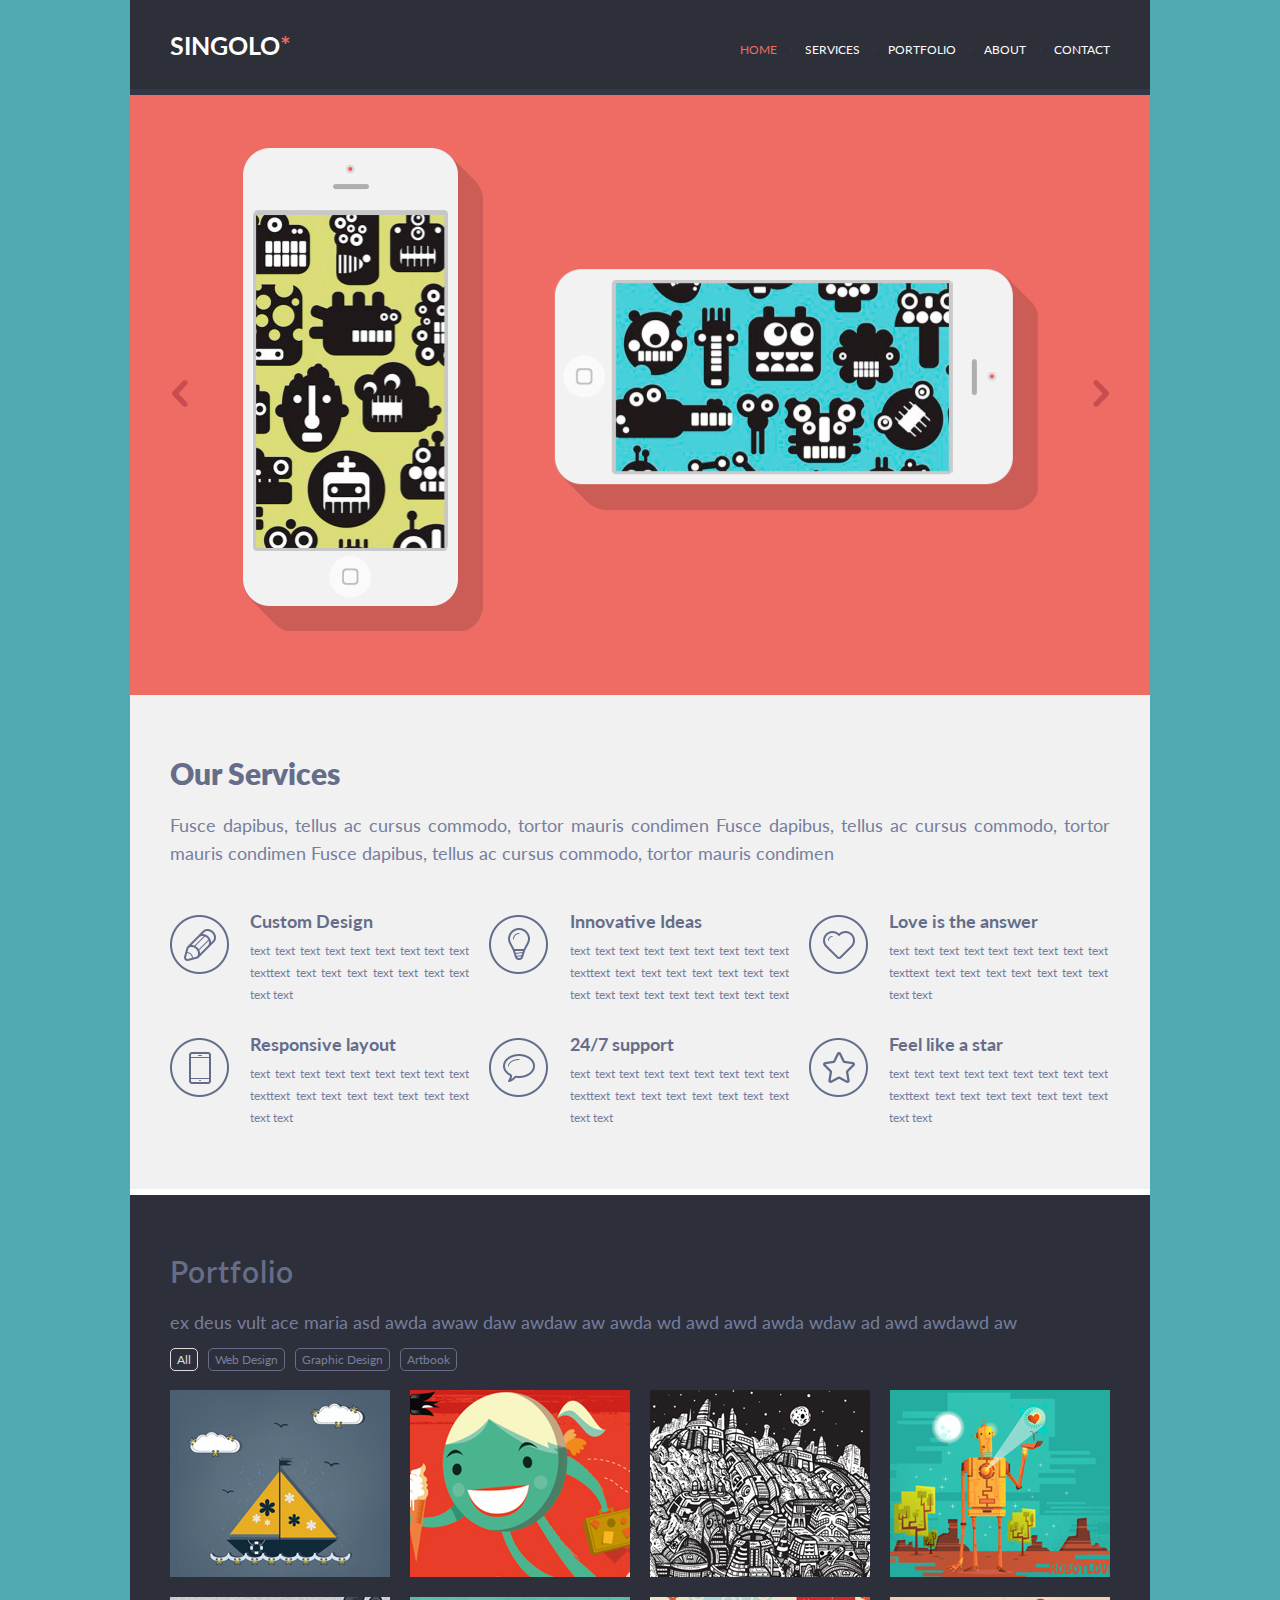
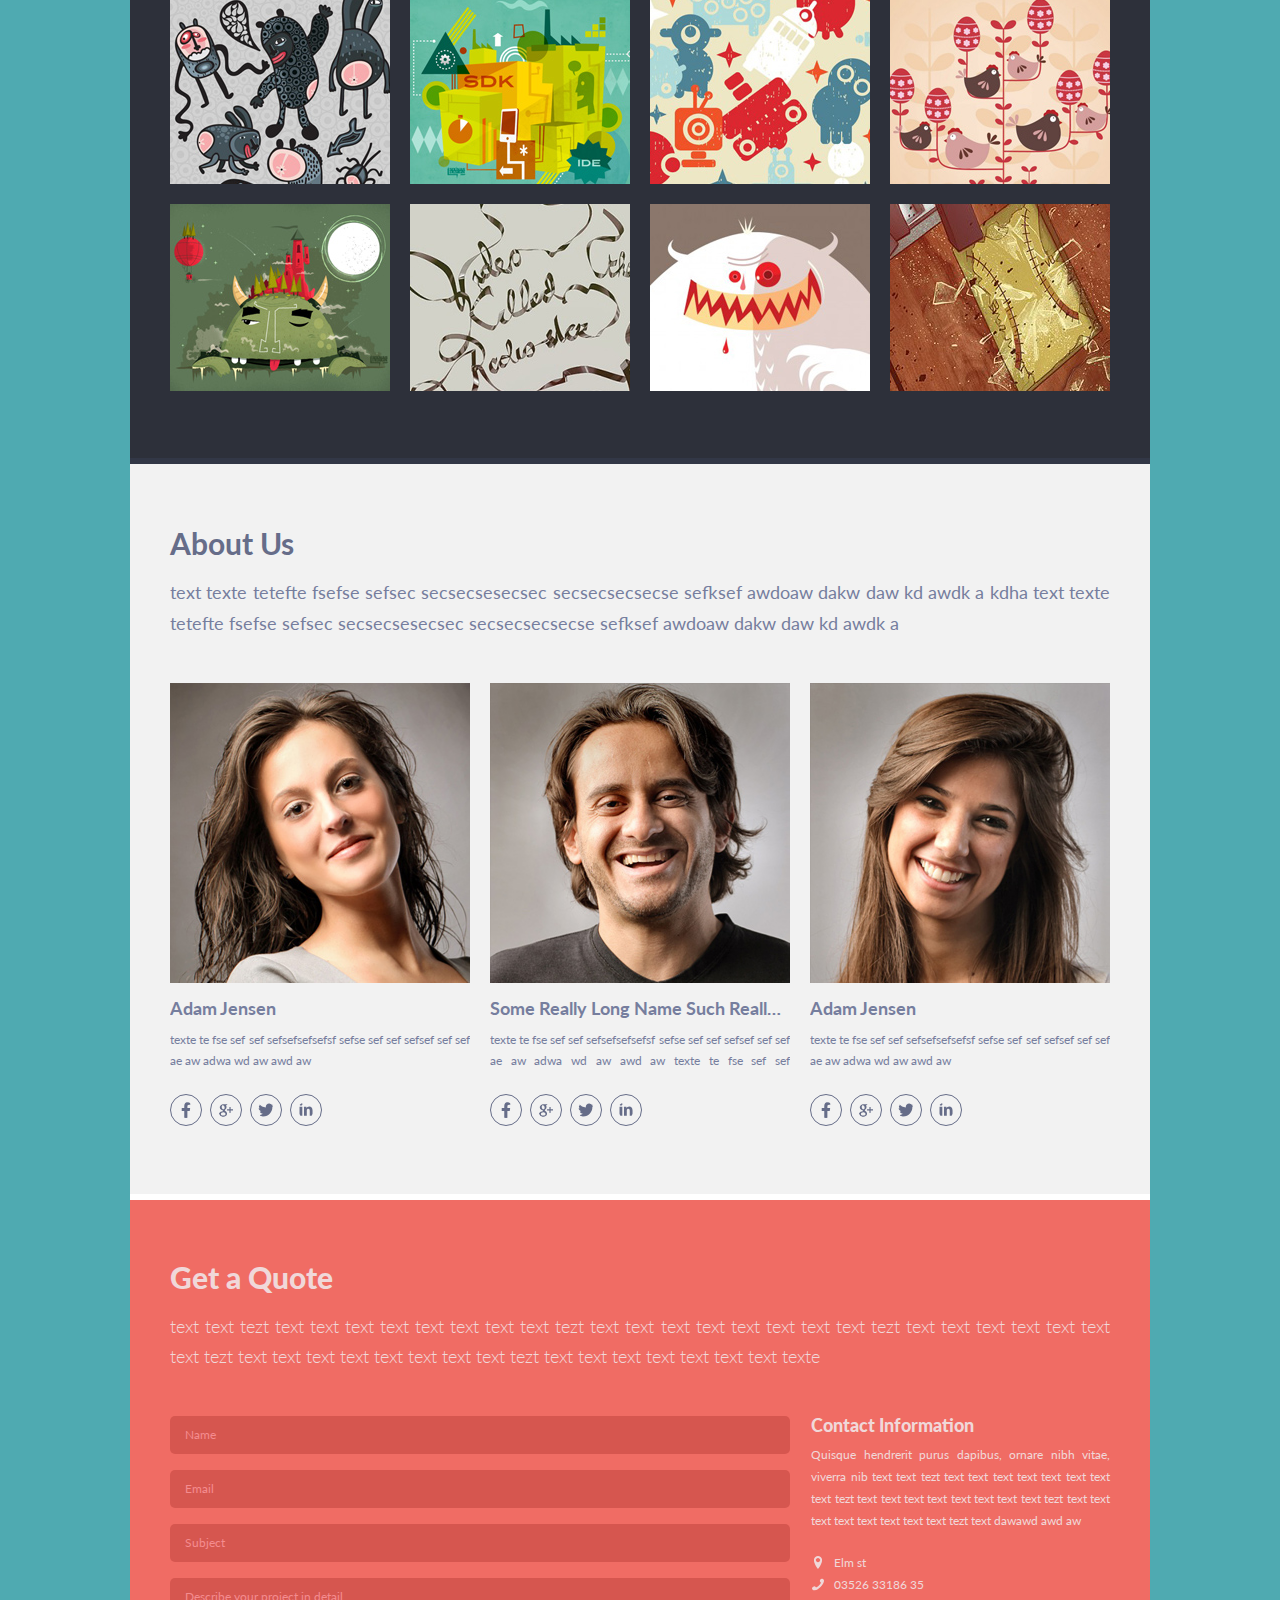
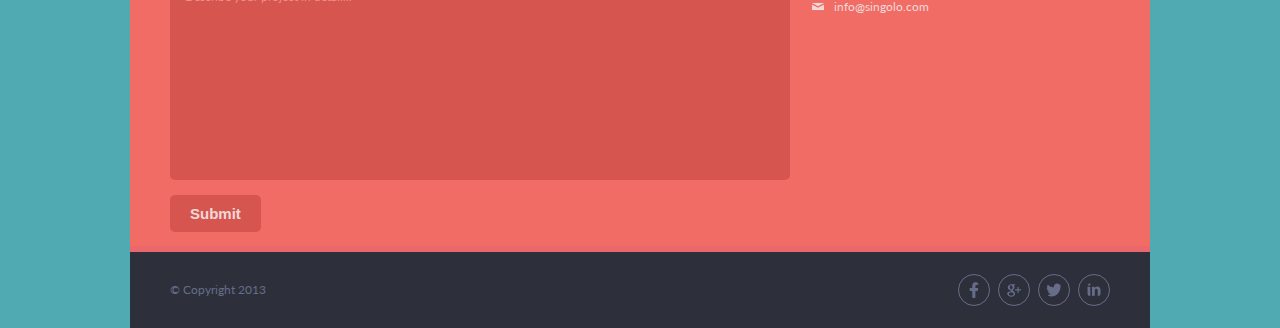
<file: index.html>
<!DOCTYPE html>
<html lang="eng">

<head>
  <link rel="stylesheet" href="style.css">
  <link href="https://fonts.googleapis.com/css?family=Lato:400,700&display=swap" rel="stylesheet">
  <meta charset="utf-8">
  <meta name="viewport" content="width=device-width, initial-scale=1">
  <title>Singolo</title>
  <script src="script.js" type="module"></script>
</head>

<body class="page">
  <header class="header">
    <div class="header-row" id="header-row">
      <img class="burger-menu" id="burger-menu" src="./assets/svg/burger-menu.svg" alt="burger menu">
      <h1 class="text-logo">Singolo<span class="text-logo-red">*</span></h1>
      <nav class="nav" id="header-nav">
        <a class="nav-link nav-active" href="#">
          Home
        </a>
        <span class="nav-delimiter"></span>
        <a class="nav-link" href="#services">
          Services
        </a>
        <span class="nav-delimiter"></span>
        <a class="nav-link" href="#portfolio">
          Portfolio
        </a>
        <span class="nav-delimiter"></span>
        <a class="nav-link" href="#about">
          About
        </a>
        <span class="nav-delimiter"></span>
        <a class="nav-link" href="#quote">
          Contact
        </a>
      </nav>
    </div>
    <div class="header-bottom-line"></div>
  </header>
  <div class="reserve-header-height"></div>

  <!-- slider -->
  <section class="slider responsive-box" id="slider">
    <div class="slider-arrow arrow-left" data-direction="-1"></div>
    <div class="slider-arrow arrow-right" data-direction="1"></div>

    <div class="slider-item 1">
      <div class="phone-group">
        1
      </div>
    </div>

    <div class="slider-item 2">
      <div class="phone-group">
        2
      </div>
    </div>

    <div class="slider-item 3">
      <div class="phone-group">
        3
      </div>
    </div>

    <div class="slider-item">
      <div class="phone-group">
        <div class="phone-container phone-container-vertical">
          <div class="phone">
            <div class="phone-screen phone-screen-vertical phone-screen-active"></div>
          </div>
          <div class="phone-shadow"></div>
        </div>


        <div class="phone-container phone-container-horisontal">
          <div class="phone phone-horisontal">
            <div class="phone-screen phone-screen-horisontal phone-screen-active"></div>
          </div>
          <div class="phone-shadow phone-shadow-horisontal"></div>
        </div>
      </div>
    </div>

  </section>

  <!-- services -->
  <section class="services" id="services">
    <header class="services-header">
      <h6 class="services-title">Our Services</h6>
      <p class="services-subtitle">
        Fusce dapibus, tellus ac cursus commodo, tortor mauris condimen Fusce dapibus, tellus ac cursus commodo,
        tortor
        mauris condimen Fusce dapibus, tellus ac cursus commodo, tortor mauris condimen
      </p>
    </header>
    <div class="services-group">
      <div class="services-item">
        <div class="services-item-icon icon-pen">
        </div>
        <div class="services-item-info">
          <h6 class="services-item-title">
            Custom Design
          </h6>
          <span class="services-item-text">
            text text text text text text text text text texttext text text text text text text text text
            text
          </span>
        </div>
      </div>

      <div class="services-item">
        <div class="services-item-icon icon-lamp">
        </div>
        <div class="services-item-info">
          <h6 class="services-item-title">
            Innovative Ideas
          </h6>
          <span class="services-item-text">
            text text text text text text text text text texttext text text text text text text text text
            text text text
            text text text text text text text texttext text text text text text text text text text
          </span>
        </div>
      </div>

      <div class="services-item">
        <div class="services-item-icon icon-heart">
        </div>
        <div class="services-item-info">
          <h6 class="services-item-title">
            Love is the answer
          </h6>
          <span class="services-item-text">
            text text text text text text text text text texttext text text text text text text text text
            text
          </span>
        </div>
      </div>

      <div class="services-item">
        <div class="services-item-icon icon-phone">
        </div>
        <div class="services-item-info">
          <h6 class="services-item-title">
            Responsive layout
          </h6>
          <span class="services-item-text">
            text text text text text text text text text texttext text text text text text text text text
            text
          </span>
        </div>
      </div>

      <div class="services-item">
        <div class="services-item-icon icon-bubble">
        </div>
        <div class="services-item-info">
          <h6 class="services-item-title">
            24/7 support
          </h6>
          <span class="services-item-text">
            text text text text text text text text text texttext text text text text text text text text
            text
          </span>
        </div>
      </div>

      <div class="services-item">
        <div class="services-item-icon icon-star">
        </div>
        <div class="services-item-info">
          <h6 class="services-item-title">
            Feel like a star
          </h6>
          <span class="services-item-text">
            text text text text text text text text text texttext text text text text text text text text
            text
          </span>
        </div>
      </div>
    </div>
    <div class="bottom-line"></div>
  </section>

  <!-- singolo2 -->
  <section class="portfolio" id="portfolio">
    <header class="portfolio-header">
      <h1 class="portfolio-title">Portfolio</h1>
      <p class="portfolio-subtitle">
        ex deus vult ace maria asd awda awaw daw awdaw aw awda wd awd awd awda wdaw ad awd awdawd aw 
      </p>
    </header>
    <ul class="portfolio-tag-group" id="portfolio-tag-group">
      <li class="portfolio-tag-item portfolio-tag-active">
        All
      </li>
      <li class="portfolio-tag-item">
        Web Design
      </li>
      <li class="portfolio-tag-item">
        Graphic Design
      </li>
      <li class="portfolio-tag-item">
        Artbook
      </li>
    </ul>

    <div class="portfolio-example-group" id="portfolio-example-group">
      <div class="portfolio-example-item portfolio-img1 responsive-box"></div>
      <div class="portfolio-example-item portfolio-img2 responsive-box"></div>
      <div class="portfolio-example-item portfolio-img3 responsive-box"></div>
      <div class="portfolio-example-item portfolio-img4 responsive-box"></div>
      <div class="portfolio-example-item portfolio-img5 responsive-box"></div>
      <div class="portfolio-example-item portfolio-img6 responsive-box"></div>
      <div class="portfolio-example-item portfolio-img7 responsive-box"></div>
      <div class="portfolio-example-item portfolio-img8 responsive-box"></div>
      <div class="portfolio-example-item portfolio-img9 responsive-box"></div>
      <div class="portfolio-example-item portfolio-img10 responsive-box"></div>
      <div class="portfolio-example-item portfolio-img11 responsive-box"></div>
      <div class="portfolio-example-item portfolio-img12 responsive-box"></div>
    </div>
    <div class="portfolio-bottom-line"></div>
  </section>

  <section class="about" id="about">
    <header class="about-header">
      <h6 class="about-title">about us</h6>
      <p class="about-subtitle">
        text texte tetefte fsefse sefsec secsecsesecsec secsecsecsecse sefksef awdoaw dakw daw kd awdk a kdha text texte
        tetefte fsefse sefsec secsecsesecsec secsecsecsecse sefksef awdoaw dakw daw kd awdk a 
      </p>
    </header>
    <div class="about-photo-group">
      <div class="about-card-item">
        <div class="about-photo about-img1 responsive-box"></div>
        <div class="about-card-header">
          <h6 class="about-card-title">
            Adam Jensen
          </h6>
          <p class="about-card-subtitle">
            texte te fse sef sef sefsefsefsefsf sefse sef sef sefsef sef sef ae aw adwa wd aw awd aw
          </p>
          <div class="icon-group about-icon-group">
            <object class="icon-item about-icon-item" type="image/svg+xml" data="./assets/svg/facebook.svg">
              Your browser does not support SVG
            </object>
            <object class="icon-item about-icon-item" type="image/svg+xml" data="./assets/svg/google-plus.svg">
              Your browser does not support SVG
            </object>
            <object class="icon-item about-icon-item" type="image/svg+xml" data="./assets/svg/twitter.svg">
              Your browser does not support SVG
            </object>
            <object class="icon-item about-icon-item" type="image/svg+xml" data="./assets/svg/linkedin.svg">
              Your browser does not support SVG
            </object>
          </div>
        </div>
      </div>

      <div class="about-card-item">
        <div class="about-photo about-img2 responsive-box"></div>
        <div class="about-card-header">
          <h6 class="about-card-title">
            Some Really Long Name Such Really Much Wow
          </h6>
          <p class="about-card-subtitle">
            texte te fse sef sef sefsefsefsefsf sefse sef sef sefsef sef sef ae aw adwa wd aw awd aw texte te fse sef
            sef sefsefsefsefsf sefse sef sef sefsef sef sef ae aw adwa wd aw awd aw more text more more more more
          </p>
          <div class="icon-group about-icon-group">
            <object class="icon-item about-icon-item" type="image/svg+xml" data="./assets/svg/facebook.svg">
              Your browser does not support SVG
            </object>
            <object class="icon-item about-icon-item" type="image/svg+xml" data="./assets/svg/google-plus.svg">
              Your browser does not support SVG
            </object>
            <object class="icon-item about-icon-item" type="image/svg+xml" data="./assets/svg/twitter.svg">
              Your browser does not support SVG
            </object>
            <object class="icon-item about-icon-item" type="image/svg+xml" data="./assets/svg/linkedin.svg">
              Your browser does not support SVG
            </object>
          </div>
        </div>
      </div>

      <div class="about-card-item">
        <div class="about-photo about-img3 responsive-box"></div>
        <div class="about-card-header">
          <h6 class="about-card-title">
            Adam Jensen
          </h6>
          <p class="about-card-subtitle">
            texte te fse sef sef sefsefsefsefsf sefse sef sef sefsef sef sef ae aw adwa wd aw awd aw
          </p>
          <div class="icon-group about-icon-group">
            <object class="icon-item about-icon-item" type="image/svg+xml" data="./assets/svg/facebook.svg">
              Your browser does not support SVG
            </object>
            <object class="icon-item about-icon-item" type="image/svg+xml" data="./assets/svg/google-plus.svg">
              Your browser does not support SVG
            </object>
            <object class="icon-item about-icon-item" type="image/svg+xml" data="./assets/svg/twitter.svg">
              Your browser does not support SVG
            </object>
            <object class="icon-item about-icon-item" type="image/svg+xml" data="./assets/svg/linkedin.svg">
              Your browser does not support SVG
            </object>
          </div>
        </div>
      </div>
    </div>
    <div class="about-bottom-line"></div>
  </section>

  <!--singolo3-->
  <section class="quote" id="quote">
    <header class="quote-header">
      <h1 class="quote-title">Get a Quote</h1>
      <p class="quote-subtitle">text text tezt text text text text text text text text tezt text text text text text
        text text
        text tezt text text text text text text text tezt text text text text text text text text tezt text text
        text text text text  text texte </p>
    </header>
    <div class="flex-row">
      <form class="quote-form" id="quote-form">
        <input class="quote-input" type="text" name="quote-name" placeholder="Name" required pattern="^\w+$">
        <input class="quote-input" type="text" name="quote-email" placeholder="Email" required pattern="^\w+@\w+\.\w+$">
        <input class="quote-input" type="text" name="quote-subject" placeholder="Subject">
        <textarea class="quote-textarea" name="quote-description"
          placeholder="Describe your project in detail..."></textarea>
        <button class="quote-button">Submit</button>
      </form>

      <div class="contact" id="portfolio">
        <h6 class="contact-title">Contact Information</h6>
        <p class="contact-text">Quisque hendrerit purus dapibus, ornare nibh vitae, viverra nib text text tezt text text
          text text text text text text tezt text text text text text text text
          text tezt text text text text text text text text tezt text dawawd awd aw
        </p>
        <div class="contact-info-group">
          <a href="#" class="contact-info-item">
            <img class="contact-info-icon" src="assets/svg/location.svg">
            Elm st
          </a>
          <a href="tel:035263318635" class="contact-info-item">
            <img class="contact-info-icon" src="assets/svg/phone.svg">
            03526 33186 35
          </a>
          <a href="mailto:info@singolo.com" class="contact-info-item">
            <img class="contact-info-icon" src="assets/svg/mail.svg">
            info@singolo.com
          </a>
        </div>
      </div>
    </div>
    <div class="bottom-line quote-bottom-line"></div>
  </section>


  <footer class="footer">
    <p class="footer-copyright">
      © Copyright 2013
    </p>
    <div class="icon-group">
      <object class="icon-item" type="image/svg+xml" data="./assets/svg/facebook.svg">
        Your browser does not support SVG
      </object>
      <object class="icon-item" type="image/svg+xml" data="./assets/svg/google-plus.svg">
        Your browser does not support SVG
      </object>
      <object class="icon-item" type="image/svg+xml" data="./assets/svg/twitter.svg">
        Your browser does not support SVG
      </object>
      <object class="icon-item" type="image/svg+xml" data="./assets/svg/linkedin.svg">
        Your browser does not support SVG
      </object>
    </div>
  </footer>

</body>

</html>
</file>
<file: style.css>
:root {
  --responsive-ratio: 1;
  --header-height: 95px;
}

* {
  margin: 0;
  padding: 0;
}

html {
  scroll-behavior: smooth;
}

body {
  background-color: #4faab1;
}

.reserve-header-height {
  height: var(--header-height);
}

.header {
  position: fixed;
  z-index: 100;

  box-sizing: border-box;
  width: 100%;
  max-width: 1020px;
  height: var(--header-height);

  background-color: #2d2f39;
}

.header-row {
  display: flex;
  justify-content: space-between;
  align-items: center;
  height: calc(100% - 6px);
  padding: 0 40px;
}

.text-logo {
  font-weight: 700;
  font-size: 25px;
  font-family: "Lato";
  color: rgb(255, 255, 255);
  text-transform: uppercase;
  z-index: 110;
}

.text-logo-red {
  color: rgb(240, 108, 100);
}

.nav {
  position: relative;
  top: 5px;

  display: flex;
  justify-content: space-between;
  align-items: center;
  width: 370px;

  font-size: 12px;
  line-height: 25px;
  font-family: "Lato";
  color: rgb(255, 255, 255);
  text-transform: uppercase;
}

.burger-menu {
  position: absolute;
  display: none;
  left: 20px;
  z-index: 110;
}

.burger-menu-active {
  transform: rotate(90deg);
}

.nav-delimiter {
  width: 3px;
  height: 3px;
  background-color: #323645;
  border-radius: 100%;
}


.nav-link {
  position: relative;

  list-style: none;
  color: inherit;
  text-decoration: none;

  cursor: pointer;
}

.nav-active {
  color: rgb(240, 108, 100);
}

.nav-link:hover {
  color: rgb(240, 108, 100);
}



.header-bottom-line {
  position: relative;

  height: 6px;

  background-color: #323645;
}

/* slider */

.slider {
  position: relative;

  display: flex;
  justify-content: space-between;
  align-items: center;
  box-sizing: border-box;
  height: 606px;
  overflow: hidden;

  --responsive-ratio: calc(600/1020);
}

.slider-item {
  position: absolute;

  min-width: 100%;
  height: 100%;
  min-height: 100%;
}

.phone-group {
  display: flex;
  justify-content: center;
  align-items: center;
  height: 100%;

  background-color: #ef6c64;
}

.phone-container {
  position: relative;

  width: 23.6%;
  height: 80.5%;
}

.phone {
  position: absolute;

  width: 89.4%;
  height: 94.82%;

  background: url("./assets/img/base-phone.png");
  background-size: contain;
  background-repeat: no-repeat;
  z-Index: 1;
}


.phone-container-vertical {
  top: -0.9%;
  left: -8%;
}

.phone-container-horisontal {
  top: -0.9%;
  left: -3.8%;

  margin-left: 14.7%;

  transform: rotate(90deg);
}

.phone-horisontal {
  bottom: 0;
}

.phone-shadow {
  position: absolute;
  top: 0;
  width: 100%;
  height: 100%;
  background: url("./assets/img/phone-shadow.png");
  background-repeat: no-repeat;
  background-size: 100%;
  z-Index: 0;
}

.phone-shadow-horisontal {
  transform: scale(1, -1);
}

.phone-screen {
  visibility: hidden;
}

.phone-screen-active {
  visibility: visible;
}

.phone-screen-vertical {
  position: absolute;
  top: 14%;
  left: 5%;

  width: 90%;
  height: 75%;

  background: url("./assets/img/screen-vertical-phone.png");
  background-repeat: no-repeat;
  background-size: contain;
}

.phone-screen-horisontal {
  position: absolute;
  top: 29%;
  right: -29%;

  width: 158%;
  height: 42.35%;


  background: url("./assets/img/screen-horizontal-phone.png");
  background-size: contain;
  transform: rotate(-90deg);
}

.slider-arrow {
  position: absolute;
  z-index: 10;

  width: 1.6%;
  height: 4.5%;
  padding: 2%;
  margin-top: -0.33%;

  background: url("./assets/img/arrow-left.png");
  background-repeat: no-repeat;
  background-position: center;
  cursor: pointer;
  filter: grayscale(25%);
}

.arrow-left {
  left: 2.2%;

  transform: scale(-1, 1);
}

.arrow-right {
  right: 2%;
}

/*services*/
.services {
  position: relative;

  padding: 42px 35px 43px;

  font-size: 18px;
  text-align: justify;
  color: rgb(118, 126, 158);

  background-color: #f1f1f1;
  scroll-margin-top: var(--header-height);
  overflow: hidden;
}

.services-title {
  margin: 18px 0;
  padding: 0 5px;

  font-weight: 800;
  font-size: 30px;
  font-family: "Lato";
  text-align: left;
  color: rgb(102, 109, 137);
  text-transform: capitalize;
}

.services-subtitle {
  padding: 2px 5px;

  line-height: 28px;
}

.services-group {
  display: flex;
  flex-wrap: wrap;
  justify-content: space-evenly;
  margin: 8px -8px 29px 0;
}

.services-item {
  display: flex;
  flex-grow: 10;
  justify-content: space-between;
  max-width: 314px;
  margin-top: 29px;
  margin-right: 15px;
  padding-top: 4px;
}

.services-item-icon {
  width: 59px;
  height: 59px;
  margin: 5px 5px 0;
  flex-shrink: 0;
}

.services-item-title {
  padding-bottom: 5px;

  font-size: 18px;
  color: rgb(102, 109, 137);
}

.services-item-info {
  max-width: 219px;
  max-height: 90px;
  overflow: hidden;
}

.services-item-text {
  box-sizing: border-box;

  font-size: 12px;
  line-height: 6px;
}

.bottom-line {
  position: absolute;
  bottom: 0;
  left: 0;

  width: 100%;
  height: 6px;

  background-color: rgb(255, 255, 255);
}

.icon-pen {
  background: url("./assets/icons/pen.png");
}

.icon-bubble {
  background: url("./assets/icons/bubble.png");
}

.icon-heart {
  background: url("./assets/icons/heart.png");
}

.icon-lamp {
  background: url("./assets/icons/lamp.png");
}

.icon-phone {
  background: url("./assets/icons/phone.png");
}

.icon-star {
  background: url("./assets/icons/star.png");
}

/*singolo 2*/
.page {
  position: relative;

  min-width: 320px;
  max-width: 1020px;
  margin: 0 auto;

  font-family: "Lato";
}

.portfolio {
  position: relative;

  padding: 40px;

  color: #767e9e;

  background-color: #2d303a;
  scroll-margin-top: var(--header-height);
}

.portfolio-header {
  margin-top: 18px;
}

.portfolio-title {
  font-weight: 600;
  font-size: 30px;
  color: #666d89;
  letter-spacing: 1px;
}

.portfolio-subtitle {
  padding-top: 20px;

  font-size: 18px;
  line-height: 1.5em;
}

.portfolio-tag-group {
  display: flex;
  flex-wrap: wrap;
  margin-top: 7px;

  list-style: none;
}

.portfolio-tag-item {
  margin-top: 5px;
  margin-right: 10px;
  padding: 3px 6px;

  font-size: 12px;

  border: 1px solid #666d89;
  border-radius: 5px;
  cursor: pointer;
  ;
}

.portfolio-tag-item:hover,
.portfolio-tag-active {
  color: #dedede;

  border: 1px solid #dedede;
}

.portfolio-example-group {
  display: flex;
  flex-wrap: wrap;
  justify-content: center;
  margin: 9px -10px 23px;
}



.portfolio-example-item {
  flex-grow: 10;
  max-width: 300px;
  margin: 10px;
  background-color: #464b5e;
  flex-basis: 20%;
  --responsive-ratio: 0.85;
}

.portfolio-example-item:nth-of-type(n + 13) {
  display: none;
}

.portfolio-example-active {
  box-shadow: 0 0 0 5px #f06c64;
}

.portfolio-img1 {
  background: url("./assets/img/portfolio-img1.jpeg");
  background-size: contain;
}

.portfolio-img2 {
  background: url("./assets/img/portfolio-img2.jpeg");
  background-size: contain;
}

.portfolio-img3 {
  background: url("./assets/img/portfolio-img3.jpeg");
  background-size: contain;
}

.portfolio-img4 {
  background: url("./assets/img/portfolio-img4.jpeg");
  background-size: contain;
}

.portfolio-img5 {
  background: url("./assets/img/portfolio-img5.jpeg");
  background-size: contain;
}

.portfolio-img6 {
  background: url("./assets/img/portfolio-img6.jpeg");
  background-size: contain;
}

.portfolio-img7 {
  background: url("./assets/img/portfolio-img7.jpeg");
  background-size: contain;
}

.portfolio-img8 {
  background: url("./assets/img/portfolio-img8.jpeg");
  background-size: contain;
}

.portfolio-img9 {
  background: url("./assets/img/portfolio-img9.jpeg");
  background-size: contain;
}

.portfolio-img10 {
  background: url("./assets/img/portfolio-img10.jpeg");
  background-size: contain;
}

.portfolio-img11 {
  background: url("./assets/img/portfolio-img11.jpeg");
  background-size: contain;
}

.portfolio-img12 {
  background: url("./assets/img/portfolio-img12.jpeg");
  background-size: contain;
}

.portfolio-bottom-line {
  position: absolute;
  bottom: 0;
  left: 0;

  width: 100%;
  height: 6px;

  background-color: #323746;
}

.about {
  position: relative;

  padding: 41px 40px;

  text-align: justify;
  color: #767e9e;

  background: #f2f2f2;
  scroll-margin-top: var(--header-height);
}

.about-header {
  margin: 20px 0;
}

.about-title {
  font-size: 30px;
  color: #666d89;
  text-transform: capitalize;
}

.about-subtitle {
  margin-top: 16px;

  font-size: 18px;
  line-height: 1.7em;
}

.about-photo-group {
  display: flex;
  justify-content: space-between;
  margin: 31px -1.04% 5px;
  overflow: hidden;
}

.about-card-item {
  flex-grow: 10;
  flex-basis: 200px;
  min-width: 218px;
  max-width: 300px;
  margin: 14px 1.04%;
}


.about-photo {
  position: relative;

  overflow: hidden;

  background-color: #464b5e;
  --responsive-ratio: 1;
}

.about-img1 {
  background: url("./assets/img/About-img1.jpeg");
  background-size: contain;
}

.about-img2 {
  background: url("./assets/img/About-img2.jpeg");
  background-size: contain;
}

.about-img3 {
  background: url("./assets/img/About-img3.jpeg");
  background-size: contain;
}

.about-card-header {
  margin: 14px 0;
  overflow: hidden;
}

.about-card-title {
  overflow-x: hidden;
  font-size: 18px;
  white-space: nowrap;
  text-overflow: ellipsis;
}

.about-card-subtitle {
  max-height: calc(1.77em*2);
  margin-top: 10px;
  margin-bottom: 15px;
  overflow: hidden;

  font-size: 12px;
  line-height: 1.77em;
}

.icon-group {
  display: flex;
  justify-content: space-between;
  width: calc(32px*4 + 8px*3);
  min-height: 32px;
}

.icon-item {
  position: relative;

  box-sizing: border-box;
  width: 32px;
  height: 32px;
  padding: 7px;
  overflow: hidden;

  border: 1px solid #666d89;
  border-radius: 16px;
  cursor: pointer;
}

.about-icon-group {
  margin-top: 15px;
}

.about-icon-item {
  margin-top: 7px;
}

.icon-item:hover {
  filter: invert(100%);
}


.about-bottom-line {
  position: absolute;
  bottom: 0;
  left: 0;

  width: 100%;
  height: 6px;

  background-color: #ffffff;
}

/*singolo3*/
.quote {
  position: relative;

  padding: 58px 40px 0;

  text-align: justify;

  background-color: #f06c64;
  scroll-margin-top: var(--header-height);
}

.quote-title {
  margin-top: 10px;

  font-weight: 900;
  font-size: 30px;
  line-height: 18px;
  font-family: "Lato";
  color: #f0d8d9;
}

.quote-subtitle {
  margin-top: 25px;

  font-weight: 300;
  font-size: 18px;
  line-height: 30px;
  font-family: "Lato";
  color: #f0d8d9;
}

.quote-input {
  height: 38px;
  margin-bottom: 16px;
  padding-left: 15px;

  color: #f0d8d9;

  background-color: #d6564f;
  border: none;
  border-radius: 5px;
}

.quote-input::placeholder {
  font-weight: 400;
  font-size: 12px;
  line-height: 38px;
  font-family: "Lato";
  color: #f48c8f;

  opacity: 1;
}

.quote-textarea {
  height: 202px;
  padding-left: 15px;

  font-weight: 400;
  font-size: 12px;
  line-height: 38px;
  font-family: "Lato";
  color: #f0d8d9;

  background-color: #d6564f;
  border: none;
  border-radius: 5px;

  resize: none;
}

.quote-textarea::placeholder {
  font-weight: 400;
  font-size: 12px;
  line-height: 38px;
  font-family: "Lato";
  color: #f48c8f;

  opacity: 1;
}

.flex-row {
  display: flex;
  justify-content: space-evenly;
  margin-top: 19px;
}

.quote-form {
  display: flex;
  flex-direction: column;
  justify-content: flex-end;
  box-sizing: border-box;
  margin-top: 26px;
  margin-bottom: 5px;
  flex-basis: 66%;
  flex-shrink: 0;
}

.quote-button {
  width: min-content;
  margin: 15px 0;
  padding: 10px 20px;

  font-weight: 700;
  font-size: 15px;
  color: #f0d8d9;

  background-color: #d6564f;
  border: none;
  border-radius: 5px;
  cursor: pointer;
}

.footer {
  display: flex;
  justify-content: space-between;
  align-items: center;
  height: 76px;
  padding: 0 40px;

  font-size: 12px;
  color: #666d89;

  background-color: #2d303a;
}

.contact {
  margin-top: 26px;
  margin-left: 21px;
}

.contact-info-group {
  display: flex;
  flex-direction: column;
  margin-top: 20px;
}

.contact-info-item {
  display: flex;
  align-items: center;
  height: 22px;

  font-weight: 400;
  font-size: 12px;
  line-height: 12px;
  line-height: 22px;
  font-family: "Lato";
  color: #f0d8d9;
  text-decoration: none;
}

.contact-info-icon {
  width: 12px;
  height: 13px;
  margin: 0 10px 0 1px;
}

.contact-title {
  font-weight: 900;
  font-size: 18px;
  line-height: 18px;
  font-family: "Lato";
  color: #f0d8d9;
}

.contact-text {
  margin-top: 10px;

  font-weight: 400;
  font-size: 12px;
  line-height: 22px;
  font-family: "Lato";
  color: #f0d8d9;
}

.quote-bottom-line {
  background-color: #ea676b;
}

.popup {
  position: fixed;
  top: 50%;
  left: 50%;
  z-index: 1000;

  width: 400px;
  padding: 20px;

  color: #f0d8d9;

  background-color: #f2f2f2;
  border-radius: 10px;
  box-shadow: 0 0 10px rgb(0, 0, 0);
  transform: translate(-50%, -50%);
}

.darken:before {
  content: "";
  position: fixed;
  top: 0;
  top: 0;
  left: 0;
  z-index: 110;

  display: block;
  width: 100%;
  min-height: 100%;

  background-color: rgba(0, 0, 0, 0.5);
}

.popup-item {
  margin: 15px 0;

  color: #767e9e;
}

.popup-button {
  padding: 10px 20px;

  font-weight: 700;
  color: #e9e9e9;

  background-color: rgba(0, 0, 0, 0.5);
  border: none;
  border-radius: 10px;
  cursor: pointer;
}

.popup-title {
  font-weight: 700;
  font-size: 20px;
  color: #666d89;
}

.responsive-box {
  height: auto;
}

.responsive-box::before {
  padding-bottom: calc(var(--responsive-ratio)*100%);
  content: "";
  top: 0;
  height: 0;
  float: left;
  width: 1px;
  margin-left: -1px;
}

.responsive-box::after {
  content: "";
  clear: both;
}


@media screen and (max-width: 1019px) {
  .header-row-compact {
    padding: 0 40px;
    justify-content: space-between;
  }

  .portfolio-example-item {
    flex-basis: 30%;
  }

  .services-item {
    flex-basis: 50%;
    max-width: 314px;
  }

}

@media (max-width: 768px) {

  .portfolio-tag-group {
    margin-top: 11px
  }

  .services {
    padding-top: 22px;
    padding-bottom: 52px;
  }

  .services-group {
    justify-content: flex-start;
    margin: -18px -6.68% 29px 0;
  }

  .services-item {
    margin-top: 49px;
    max-width: 305px;
    margin-right: 6.68%;
  }

  .portfolio-example-group {
    margin-top: 19px;
  }

  .about {
    padding-top: 32px;
    padding-bottom: 38px;
  }

  .about-photo-group {
    margin-top: 26px;
    margin-bottom: 9px;
  }


  .about-card-header {
    margin-top: 10px;
  }

  .about-card-subtitle {
    max-height: calc(1.77em*3);
    margin: 1px 0 0 0;
  }

  .about-icon-group {
    margin-top: 5px;
  }

  .quote {
    padding-top: 52px;
    padding-bottom: 27px;
  }

  .quote-subtitle {
    margin-top: 28px;
  }

  .flex-row {
    margin-top: 0px;
  }

  .quote-input {
    margin-bottom: 12px;
  }

  .contact-text {
    margin-top: 3px;
  }

  .quote-form {
    padding-right: 15px;
    margin-top: 24px;
  }

  .contact {
    margin-top: 24px;
    margin-left: 13px;
  }

  .contact-info-group {
    margin-top: 10px;
  }

  .quote-textarea {
    height: 160px;
  }

}

@media (max-width: 767px) {
  :root {
    --header-height: 71px;
  }

  .portfolio-example-item {
    flex-basis: 33%;
    max-width: 383px;
  }

  .portfolio-example-item:nth-of-type(n + 9) {
    display: none;
  }

  .text-logo {
    font-size: 18px;
  }

  .nav {
    padding-bottom: 25px;
    top: 0;
    position: absolute;
    left: 0;
    flex-direction: column;
    justify-content: flex-end;
    padding-left: calc((74.13% - 135px)/2);
    align-items: flex-start;
    min-height: 100vh;
    width: 74.13%;

    overflow: hidden;
    background-color: rgba(0, 0, 0, 0.2);
    background: #2D303A;
    box-shadow: 
      0 0 0 100vw rgba(0, 0, 0, 0.4), 
      5px 0 10px rgba(0, 0, 0, 0.5);
    box-sizing: border-box;
  }

  .nav-delimiter {
    display: none;
  }

  .nav-link {
    margin-bottom: 14px;
    margin-top: 14px;
    font-weight: bold;
    font-size: 24px;
    line-height: 29px;
  }

  .burger-menu {
    display: inline-block;
    cursor: pointer;
  }

  .nav {
    display: none;
  }

  .header-bottom-line {
    display: none;
  }

  .header-row {
    justify-content: center;
  }

  .header-row-compact {
    padding: 0;
    padding-left: calc((74.13% - 135px)/2);
    justify-content: flex-start;
  }

  .header-mobile-nav {
    display: flex;
  }

  .services-group {
    flex-direction: column;
    align-items: center;
  }

  .services-item {
    flex-basis: 100%;
    max-width: 509px;
  }

  .services-item-icon {
    margin-right: 31px;
  }

  .services-item-info {
    max-width: 460px;
  }

  .about-photo-group {
    flex-wrap: wrap;
    justify-content: space-evenly;
  }

  .about-card-item {
    max-width: 441px;
    flex-basis: 100%;
  }

  .quote-button {
    width: 100%;
  }

  .footer-copyright {
    display: none;
  }

  .footer {
    justify-content: center;
  }
}

@media screen and (max-width: 375px) {
  .header {
    padding-top: 7px;
  }

  .flex-row {
    flex-direction: column;
  }

  .services {
    padding: 24px 30px 0px;
  }

  .services-title {
    margin-top: 0;
    padding: 0;
  }

  .services-subtitle {
    line-height: 1.7em;
    padding: 0;
    text-align: left;
  }

  .services-group {
    justify-content: flex-start;
    margin: -2px -6.68% 26px 0;
  }

  .services-item {
    margin-top: 22px;
  }

  .portfolio {
    padding: 24px 30px 13px;
  }

  .portfolio-subtitle {
    line-height: 1.7em;
    padding-top: 18px;
  }

  .about {
    padding: 14px 30px 8px;
  }

  .about-subtitle {
    text-align: left;
  }

  .about-header {
    margin-bottom: 1px;
  }

  .about-photo-group {
    margin-top: 19px;
  }

  .about-card-header {
    margin-top: 16px;
  }

  .about-card-subtitle {
    max-height: calc(1.77em*2);
  }

  .about-card-item {
    margin-top: 6px;
  }

  .portfolio-example-item {
    margin: 6.5px;
    max-width: 383px;
  }

  .portfolio-example-group {
    margin: 18px -6.5px 23px;
  }

  .quote {
    padding: 45px 30px 40px;
    text-align: left;
  }

  .quote-subtitle {
    margin-top: 24px;
  }

  .quote-form {
    padding-right: 0;
    margin-top: 25px;
  }

  .contact {
    margin-left: 0;
    margin-top: 23px;
  }

  .contact-text {
    margin-top: 1px;
  }

  .contact-info-group {
    margin-top: 10px;
  }

  .contact-info-item {
    margin-top: 3px;
  }

  .services-item-icon {
    margin-right: 20px;
    margin-left: 3px;
  }

  .services-item-info {
    margin-top: 4px;
  }

  .services-item-title {
    padding-bottom: 3px;
  }
}

.nav-list-active {
  display: flex;
}
</file>
